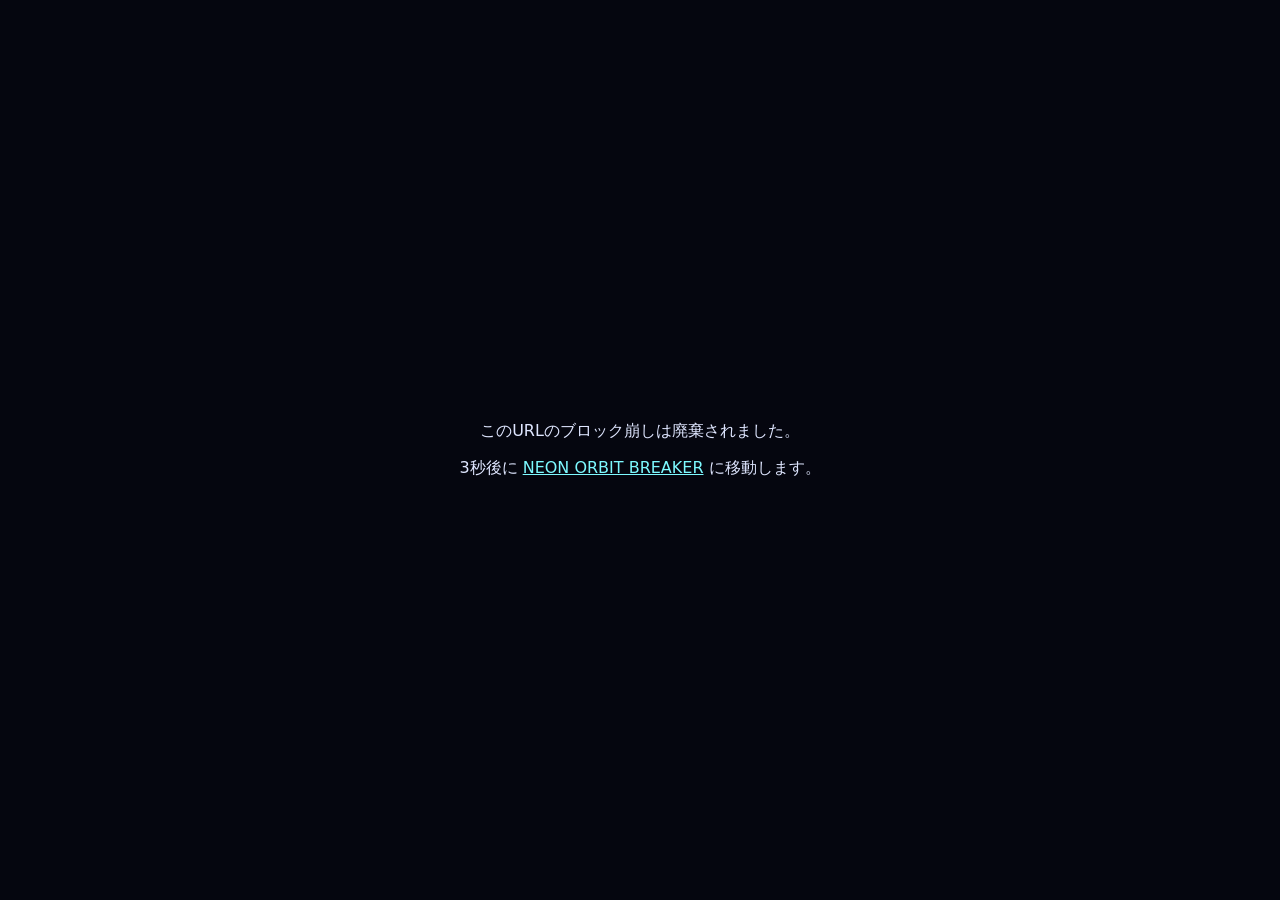
<file: breakout-deploy/index.html>
<!DOCTYPE html>
<html lang="ja">
<head>
<meta charset="UTF-8">
<meta name="viewport" content="width=device-width, initial-scale=1">
<title>NEON ORBIT BREAKER へ移動しました</title>
<style>
  html, body { margin: 0; height: 100%; background: #05060f; color: #dfe6ff; font-family: system-ui, sans-serif; display: flex; align-items: center; justify-content: center; text-align: center; }
  a { color: #7df9ff; }
</style>
<script>setTimeout(function(){ location.replace('https://orbit-breaker-a1a.pages.dev'); }, 3000);</script>
</head>
<body>
<div>
  <p>このURLのブロック崩しは廃棄されました。</p>
  <p>3秒後に <a href="https://orbit-breaker-a1a.pages.dev">NEON ORBIT BREAKER</a> に移動します。</p>
</div>
</body>
</html>
</file>
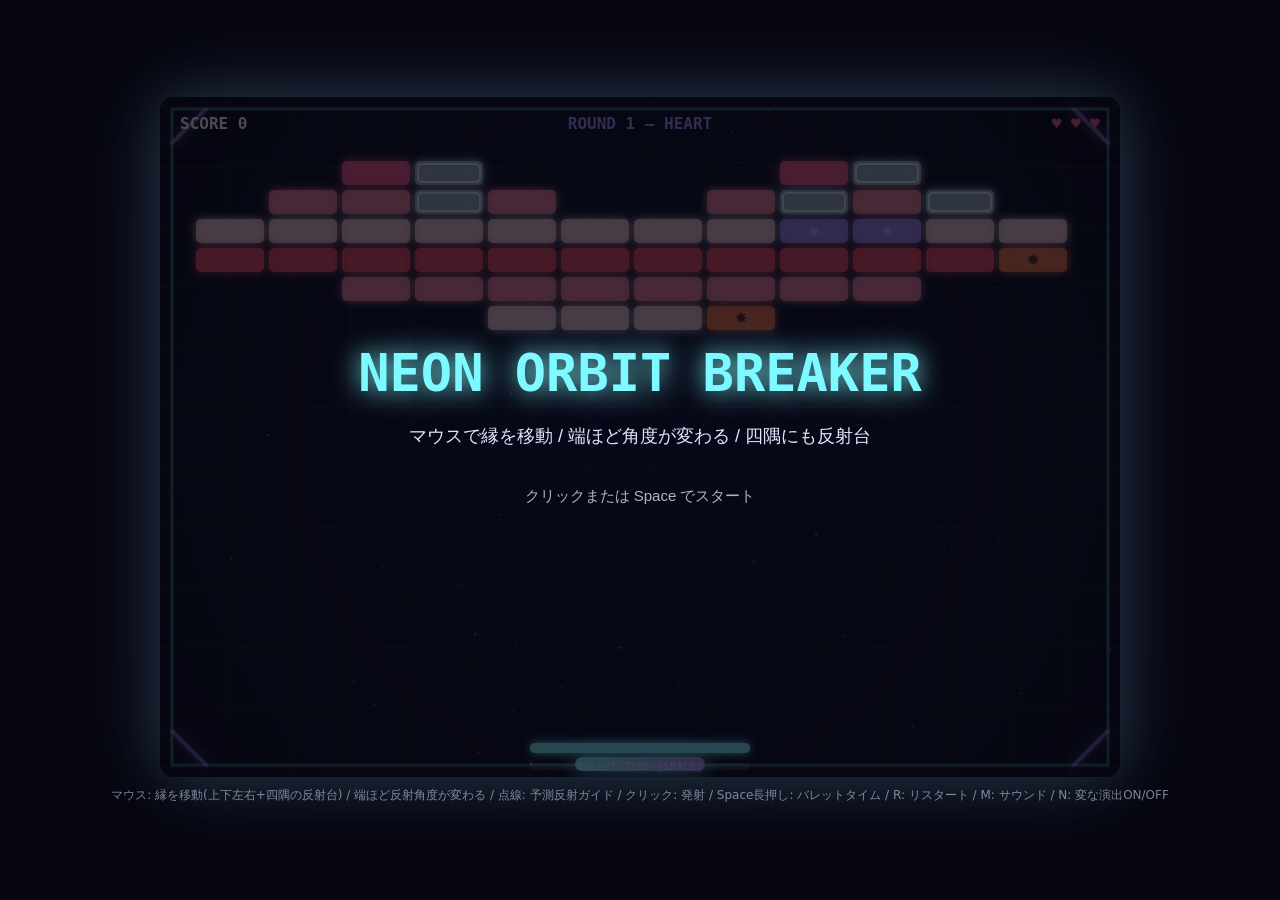
<file: orbit-breakout/index.html>
<!DOCTYPE html>
<html lang="ja">
<head>
<meta charset="UTF-8">
<meta name="viewport" content="width=device-width, initial-scale=1.0">
<title>NEON ORBIT BREAKER — 縁を走るブロック崩し</title>
<link rel="stylesheet" href="style.css">
</head>
<body>
<div id="loaderr" style="display:none;position:fixed;left:8px;right:8px;bottom:8px;z-index:9999;background:#3a1010;color:#ffb8b8;border:1px solid #ff8080;padding:8px 10px;font:12px/1.5 monospace;border-radius:6px;max-height:40vh;overflow:auto;white-space:pre-wrap"></div>
<script>
window.__showLoadErr = function (msg) {
  var el = document.getElementById('loaderr');
  if (!el) return;
  el.style.display = 'block';
  el.textContent += msg + '\n';
};
window.addEventListener('error', function (e) {
  window.__showLoadErr('[ERROR] ' + (e.message || 'unknown'));
});
</script>
<div class="stage">
  <canvas id="game" width="960" height="680"></canvas>
  <div class="help">
    マウス: 縁を移動(上下左右+四隅の反射台) / 端ほど反射角度が変わる / 点線: 予測反射ガイド / クリック: 発射 / Space長押し: バレットタイム / R: リスタート / M: サウンド / N: 変な演出ON/OFF
  </div>
</div>
<script src="game.js"></script>
<script src="funny.js"></script>
</body>
</html>
</file>
<file: orbit-breakout/style.css>
html, body {
  margin: 0;
  padding: 0;
  background: #05060f;
  color: #dfe6ff;
  font-family: system-ui, sans-serif;
  height: 100%;
  display: flex;
  align-items: center;
  justify-content: center;
}

.stage {
  display: flex;
  flex-direction: column;
  align-items: center;
  gap: 10px;
}

#game {
  border-radius: 14px;
  box-shadow: 0 0 60px rgba(125, 249, 255, 0.18), 0 0 120px rgba(177, 140, 255, 0.12);
  max-width: 96vw;
  height: auto;
  cursor: crosshair;
  touch-action: none;
}

.help {
  font-size: 12px;
  color: rgba(223, 230, 255, 0.55);
  text-align: center;
  padding: 0 12px;
}
</file>
